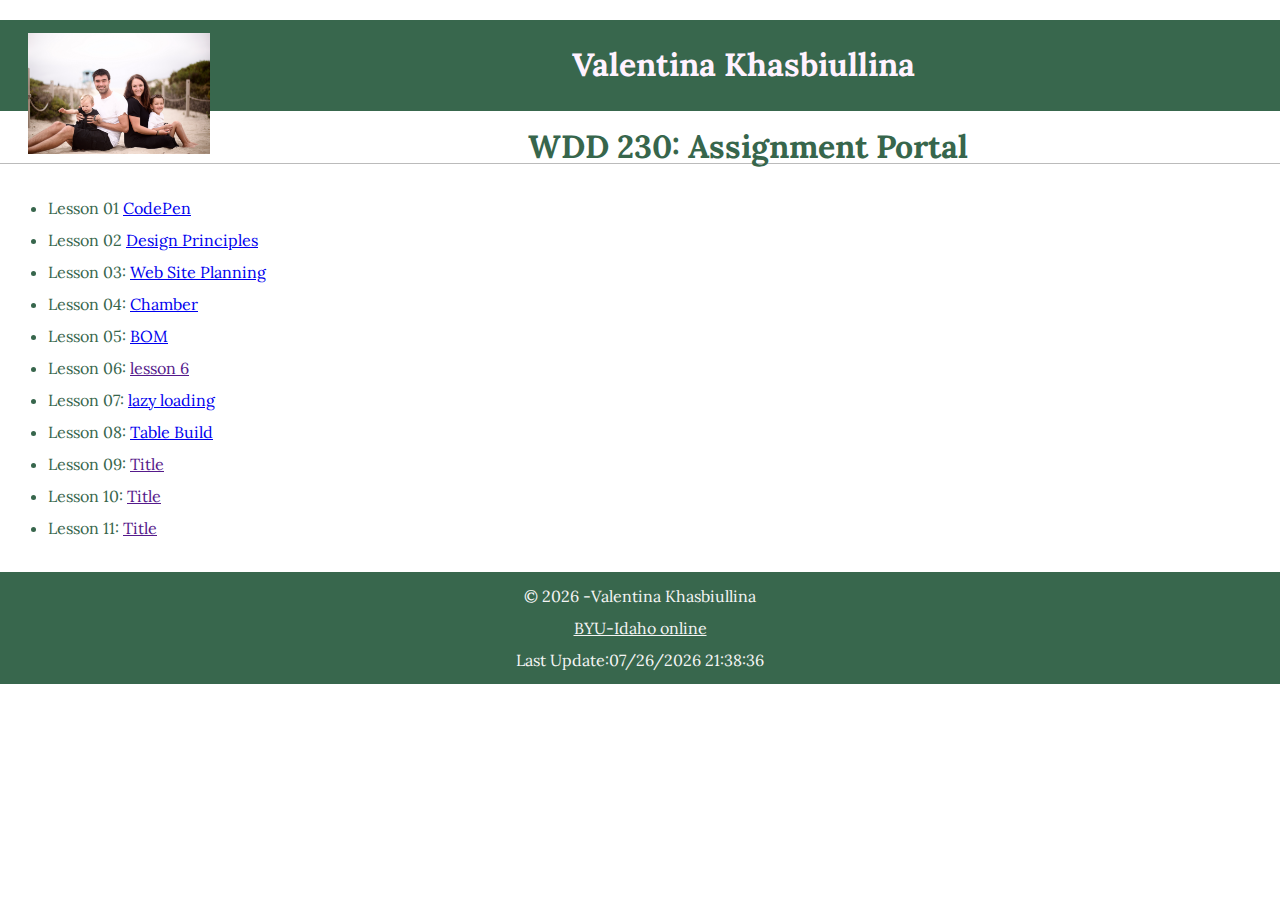
<file: index.html>
<!DOCTYPE html>
<html lang="en-us">
    <head>
        <meta charset="utf-8">
        <meta name="viewpoint" content="width-device-width, initial-scale=1,maximum-scale=1">
        <link rel="stylesheet" href="main.css">
        <link rel="stylesheet" href="styles/normalize.css">
        <link href="https://fonts.googleapis.com/css2?family=Lora&family=Montserrat&family=Poppins:wght@300;400;700&display=swap" rel="stylesheet">
        <title>WDD 230: Assignment Portal | Valentina Khasbiullina | BYU-Idaho</title>
        <meta name="description" content="Assignment portal page for Valentina Khasbiullina in Wdd 230: Web Frontend Development at Brigham Young University-Idaho">
    </head>
    <body>
        <header>
                <img src="images/profile2.jpeg" alt="My profile picture">
                <h1>Valentina Khasbiullina</h1>
        </header>
        <h2>WDD 230: Assignment Portal</h2>
        <main>
            <ul>
                <!-- got help from Jeremy Shelby how to add the correct link for GitHub pages Lesson2-->
                <li>Lesson 01 <a href="https://codepen.io/ValentinaK88/pen/poxrMWy">CodePen</a></li>
                <li>Lesson 02 <a href="lesson2/design-principles.html">Design Principles</a></li>
                <li>Lesson 03: <a href="lesson3/index.html">Web Site Planning</a></li>
                <li>Lesson 04: <a href="chamber/index.html">Chamber </a></li>
                <li>Lesson 05: <a href="lesson5/bom.html">BOM</a></li>
                <li>Lesson 06: <a href="">lesson 6</a></li>
                <li>Lesson 07: <a href="lesson7/lazyload.html">lazy loading</a></li>
                <li>Lesson 08: <a href="lesson8/tablebuild.html">Table Build</a></li>
                <li>Lesson 09: <a href="">Title</a></li>
                <li>Lesson 10: <a href="">Title</a></li>
                <li>Lesson 11: <a href="">Title</a></li>
            </ul> 
        </main>
        <footer>
            <p> &copy; <span id="year"></span> -Valentina Khasbiullina </p>
                <a href="http://www.byui.edu/online/">BYU-Idaho online</a>
            <!-- got help from Jeremy Shelby on how to make scrips folder work correctly-->
            <p>Last Update:<span id="lastUpdate"></span></p>
        </footer>
        <script src ="scripts/time_stamp.js"></script>
    </body>
</html>
</file>
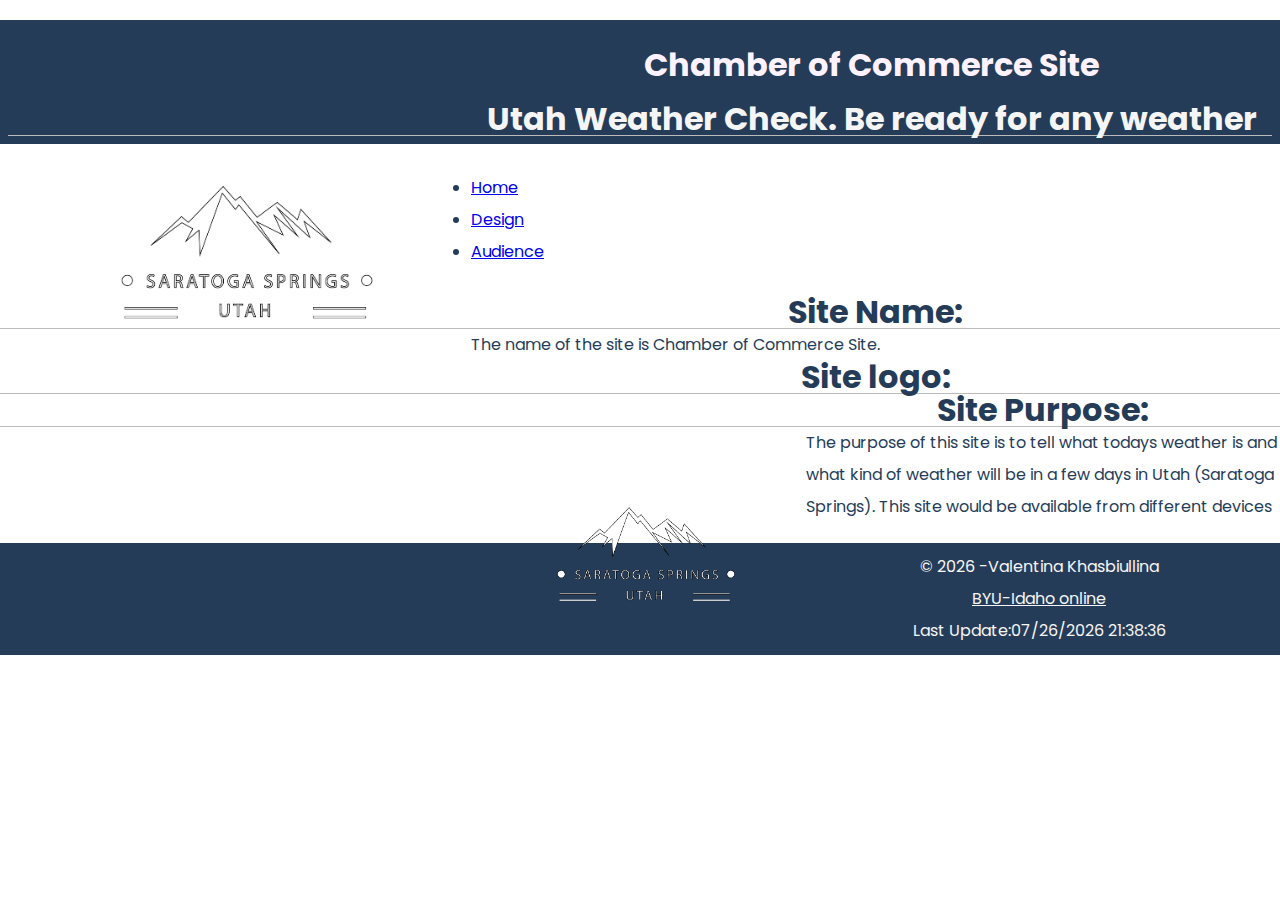
<file: lesson3/index.html>
<!DOCTYPE html>
<html lang="en-us">
    <head>
        <meta charset="utf-8">
        <meta name="viewpoint" content="width-device-width, initial-scale=1,maximum-scale=1">
        <link rel="stylesheet" href="styles/base.css">
        <link rel="stylesheet" href="styles/medium.css">
        <link rel="stylesheet" href="styles/large.css">
        <link rel="stylesheet" href="styles/normalize.css">
        <link href="https://fonts.googleapis.com/css2?family=Lora&family=Montserrat&family=Poppins:wght@300;400;700&display=swap" rel="stylesheet">
        
        <title>WDD 230: Website Planning Document | Valentina Khasbiullina | BYU-Idaho</title>
        <meta name="description" content="Assignment Website Planning Document for Valentina Khasbiullina in Wdd 230: Web Frontend Development at Brigham Young University-Idaho">
    </head>
    <body>
        
        <header>
            <div>
                <img src="images/logo2.png" alt="logo">
            </div>

            <div>
                <h1>Chamber of Commerce Site</h1>
                <h2>Utah Weather Check. Be ready for any weather</h2>
            </div>
        
        </header>
        <nav>
            <ul>
                <li><a href="index.html">Home</a></li>
                <li><a href="design.html">Design</a></li>
                <li><a href="target-audience.html">Audience</a></li>
                </ul>
            </nav>
        <h2>Site Name:</h2>
            <p>The name of the site is Chamber of Commerce Site. </p>
        <h2>Site logo:</h2>
        <div class="imageContainer">
            <img src="images/logo2.png" alt="logo">    
        </div>
       
        <h2>Site Purpose:</h2>
        <p>The purpose of this site is to tell what todays weather is and what kind of weather will 
            be in a few days in Utah (Saratoga Springs). This site would be available from different devices</p>  
        <footer>
            <p> &copy; <span id="year"></span> -Valentina Khasbiullina </p>
                <a href="http://www.byui.edu/online/">BYU-Idaho online</a>
            <p>Last Update:<span id="lastUpdate"></span></p>
        </footer>
        <script src ="scripts/time_stamp.js"></script>
    </body>
</html>
</file>
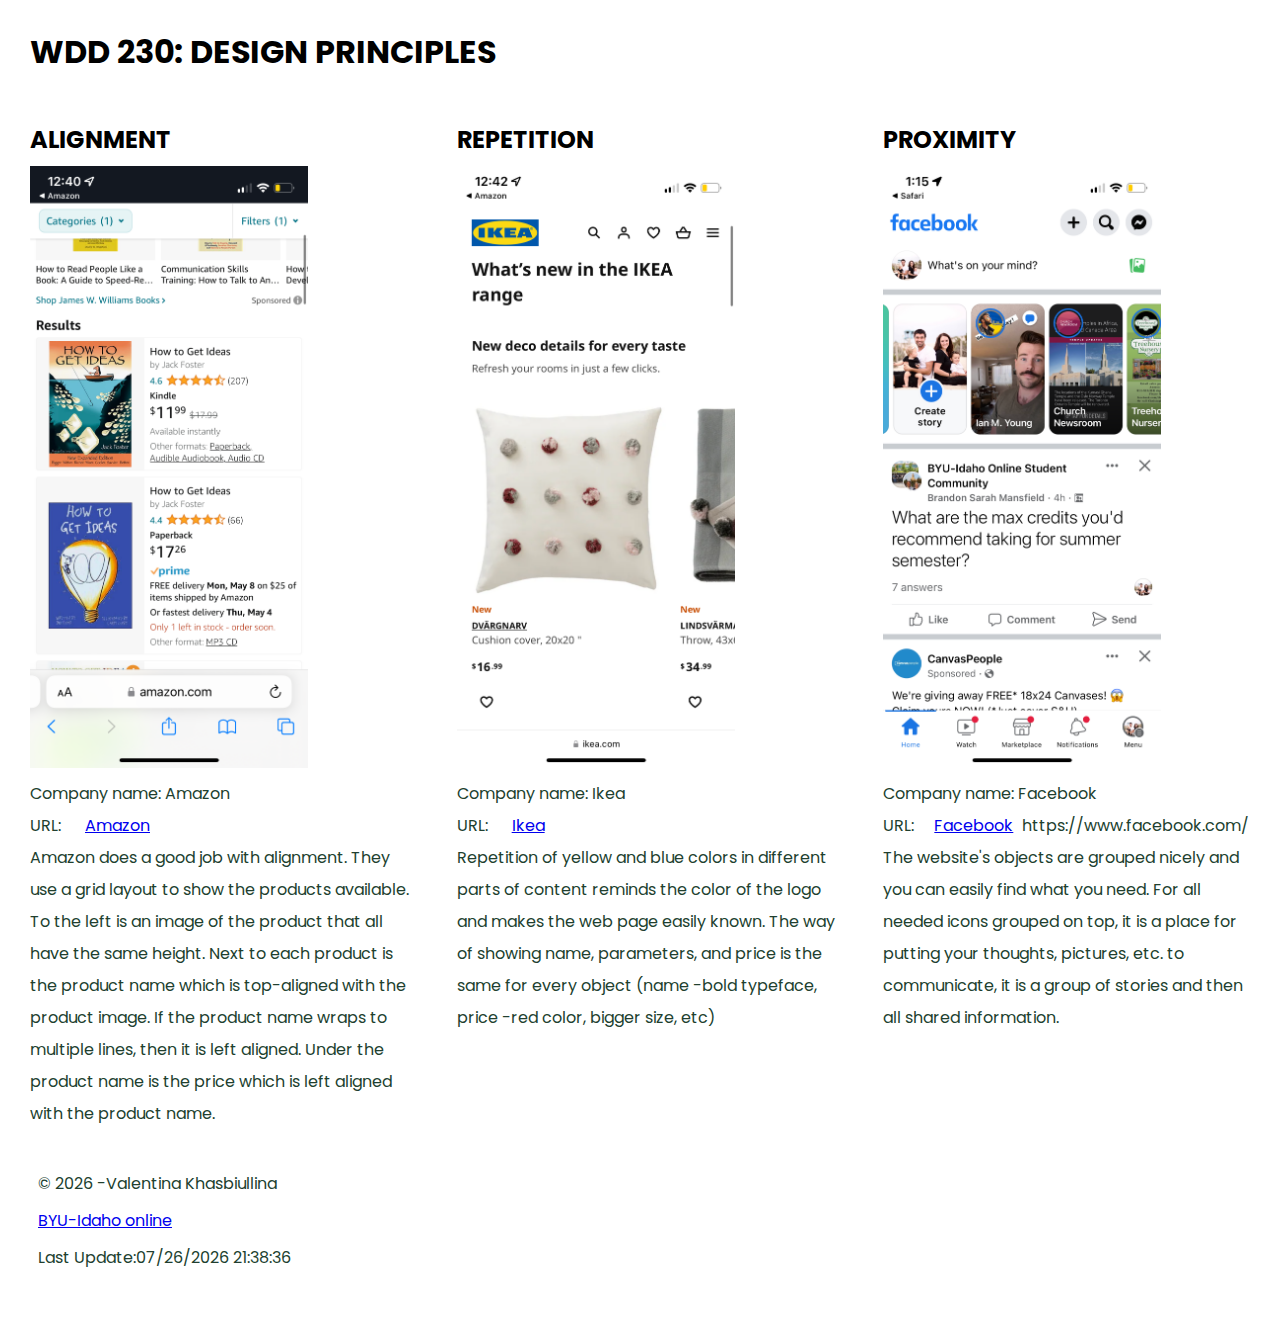
<file: lesson2/design-principles.html>
<!DOCTYPE html>
<html lang="en-us">
  <head>
    <meta charset="utf-8" />
    <title>
      WDD 230: DESIGN PRINCIPLES | Valentina Khasbiullina | BYU-Idaho
    </title>
    <meta name="description"content="DESIGN PRINCIPLES by Valentina Khasbiullina in Wdd 230: Web Frontend Development at Brigham Young University-Idaho"/>
    <link rel="stylesheet" href="styles/normalize.css"/>
    <link rel="stylesheet" href="design-principles.css"/>
    <link href="https://fonts.googleapis.com/css2?family=Lora&family=Montserrat&family=Poppins:wght@300;400;700&display=swap" rel="stylesheet">
    
  </head>
  
  <body>
    <h1>WDD 230: DESIGN PRINCIPLES</h1>
    <p></p>
    <div class="column-container">
        <div class="column">
          <!-- column 1-->
          <h2>ALIGNMENT</h2>
          <img src="images/amazon.jpeg" alt="amazon" />
          <p>
            Company name: Amazon <br />
            URL: <a href="https://www.amazon.com/">Amazon</a> <br />
  
            Amazon does a good job with alignment. They use a grid layout to show
            the products available. To the left is an image of the product that
            all have the same height. Next to each product is the product name
            which is top-aligned with the product image. If the product name wraps
            to multiple lines, then it is left aligned. Under the product name is
            the price which is left aligned with the product name.
          </p>
        </div>
        <div class="column">
          <!-- column 2-->
          <h2>REPETITION</h2>
          <img src="images/Ikea.jpeg" alt="Ikea" />
          <p>
            Company name: Ikea <br />
            URL: <a href="https://www.ikea.com/us/en/new/">Ikea</a> <br />
  
            Repetition of yellow and blue colors in different parts of content
            reminds the color of the logo and makes the web page easily known. The
            way of showing name, parameters, and price is the same for every
            object (name -bold typeface, price -red color, bigger size, etc)
          </p>
        </div>
        <div class="column">
          <!-- column 3-->
          <h2>PROXIMITY</h2>
          <img src="images/facebook.jpeg" alt="facebook" />
          <p>
            Company name: Facebook <br />
            URL:<a href="https://www.facebook.com/">Facebook</a> https://www.facebook.com/ <br />
  
            The website's objects are grouped nicely and you can easily find what
            you need. For all needed icons grouped on top, it is a place for
            putting your thoughts, pictures, etc. to communicate, it is a group of
            stories and then all shared information.
          </p>
        </div>
      </div>
      <footer>
        <p> &copy; <span id="year"></span> -Valentina Khasbiullina </p>
            <a href="http://www.byui.edu/online/">BYU-Idaho online</a>
        <!-- got help from Jeremy Shelby on how to make scrips folder work correctly-->
        <p>Last Update:<span id="lastUpdate"></span></p>
      </footer>
    <script src ="scripts/time_stamp.js"></script>
  </body>

</html>
</file>
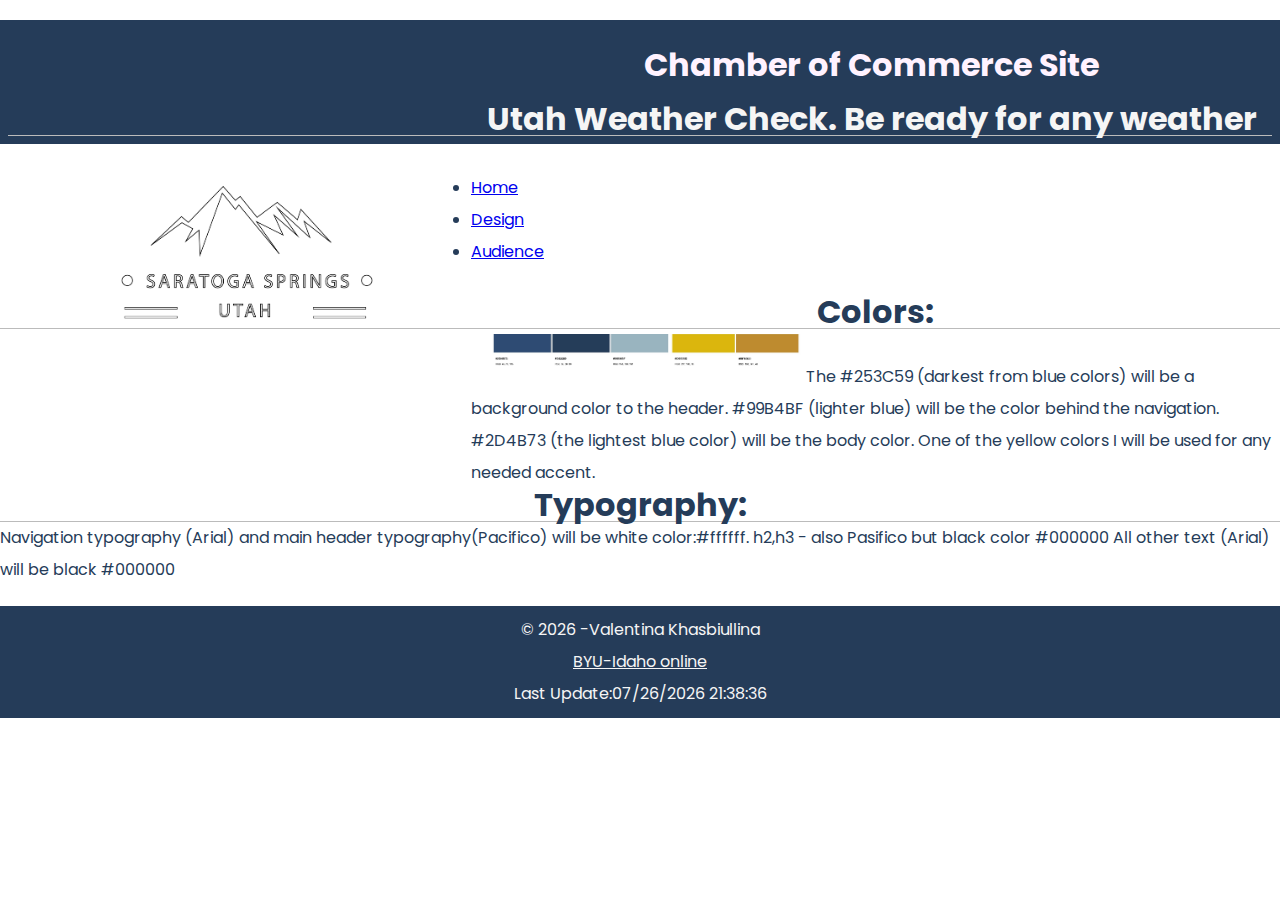
<file: lesson3/design.html>
<!DOCTYPE html>
<html lang="en-us">
    <head>
        <meta charset="utf-8">
        <meta name="viewpoint" content="width-device-width, initial-scale=1,maximum-scale=1">
        <link rel="stylesheet" href="styles/base.css">
        <link rel="stylesheet" href="styles/medium.css">
        <link rel="stylesheet" href="styles/large.css">
        <link rel="stylesheet" href="styles/normalize.css">
        <link href="https://fonts.googleapis.com/css2?family=Lora&family=Montserrat&family=Poppins:wght@300;400;700&display=swap" rel="stylesheet">

        <title>WDD 230: Website Planning Document | Valentina Khasbiullina | BYU-Idaho</title>
        <meta name="description" content="Assignment Website Planning Document for Valentina Khasbiullina in Wdd 230: Web Frontend Development at Brigham Young University-Idaho">
    </head>
    <body>
        
        <header>
            <img src="images/logo2.png" alt="logo">
            <h1>Chamber of Commerce Site</h1>
            <h2>Utah Weather Check. Be ready for any weather</h2>
        </header>
        <nav>
            <ul>
                <li><a href="index.html">Home</a></li>
                <li><a href="design.html">Design</a></li>
                <li><a href="target-audience.html">Audience</a></li>
                </ul>
            </nav>
        
        <h2>Colors:</h2>
        <div class="colors">
        <img src="images/AdobeColor-Travel1.jpg" alt="colors"><br> 
        </div>
        <p>The #253C59 (darkest from blue colors) will be a background color to the header. #99B4BF (lighter blue) 
                will be the color behind the navigation. #2D4B73 (the lightest blue color) will be the body color. One of 
                the yellow colors I will be used for any needed accent.</p>
        <h2>Typography:</h2>
        <p>Navigation typography (Arial) and main header typography(Pacifico) will be white color:#ffffff.  
            h2,h3 - also Pasifico but black color #000000
            All other text (Arial) will be black #000000</p>
        <footer>
            <p> &copy; <span id="year"></span> -Valentina Khasbiullina </p>
                <a href="http://www.byui.edu/online/">BYU-Idaho online</a>
            <p>Last Update:<span id="lastUpdate"></span></p>
        </footer>
        <script src ="scripts/time_stamp.js"></script>
    </body>
</html>
</file>
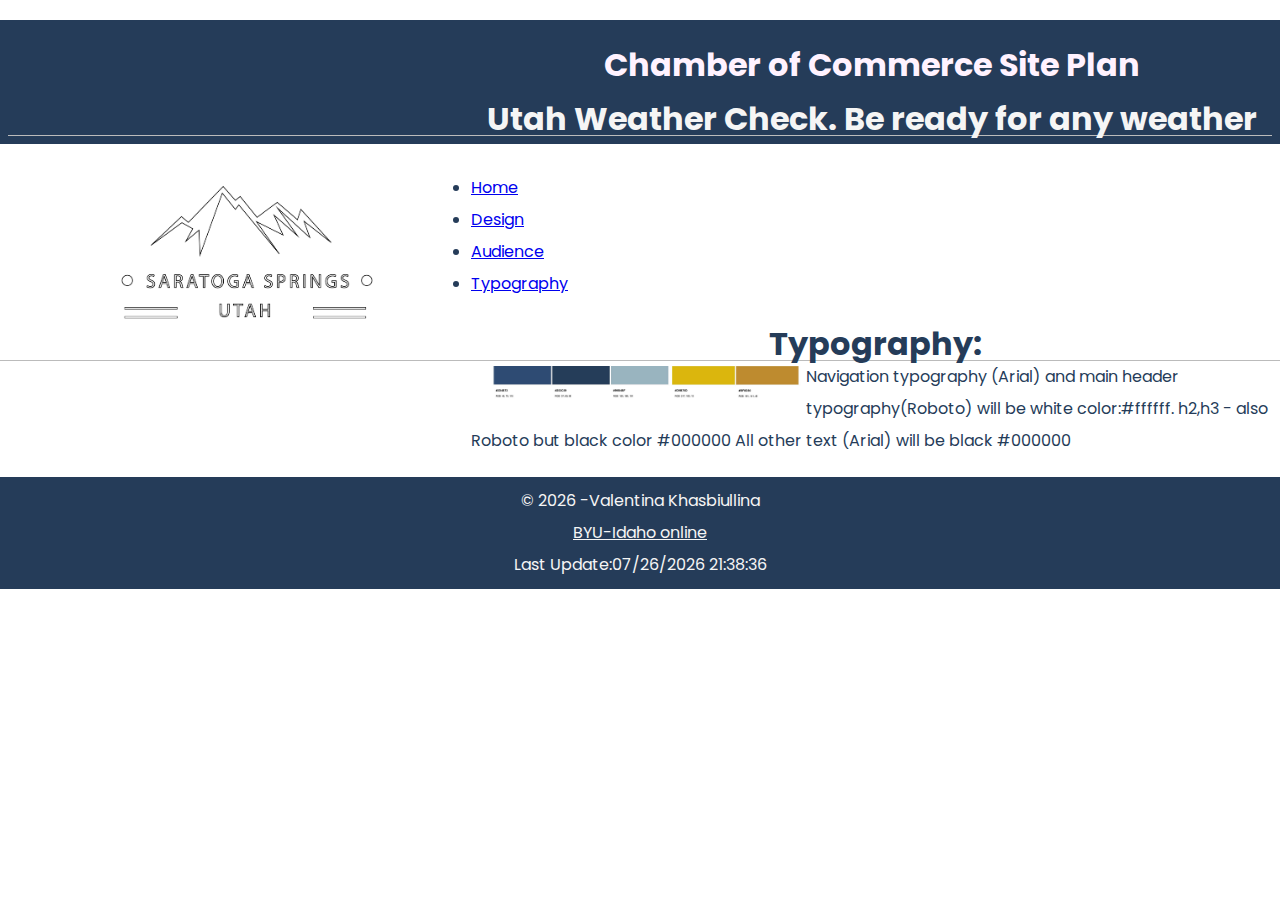
<file: lesson3/typography.html>
<!DOCTYPE html>
<html lang="en-us">
    <head>
        <meta charset="utf-8">
        <meta name="viewpoint" content="width-device-width, initial-scale=1,maximum-scale=1">
        <link rel="stylesheet" href="styles/base.css">
        <link rel="stylesheet" href="styles/medium.css">
        <link rel="stylesheet" href="styles/large.css">
        <link rel="stylesheet" href="styles/normalize.css">
        <link href="https://fonts.googleapis.com/css2?family=Lora&family=Montserrat&family=Poppins:wght@300;400;700&display=swap" rel="stylesheet">
        
        <title>WDD 230: Website Planning Document | Valentina Khasbiullina | BYU-Idaho</title>
        <meta name="description" content="Assignment Website Planning Document for Valentina Khasbiullina in Wdd 230: Web Frontend Development at Brigham Young University-Idaho">
    </head>
    <body>
        
        <header>
            <img src="images/logo2.png" alt="logo">
            <h1>Chamber of Commerce Site Plan</h1>
            <h2>Utah Weather Check. Be ready for any weather</h2>
        </header>

        <nav>
            <ul>
                <li><a href="index.html">Home</a></li>
                <li><a href="design.html">Design</a></li>
                <li><a href="target-audience.html">Audience</a></li>
                <li><a href="typography.html">Typography</a> </li>
        </ul>
        </nav>
        
        <h2>Typography:</h2>
        <img src="images/AdobeColor-Travel2.jpg" alt="colors">

            <p>Navigation typography (Arial) and main header typography(Roboto) will be white 
                color:#ffffff. 
                h2,h3 - also Roboto but black color #000000
                All other text (Arial) will be black #000000</p>

        <footer>
            <p> &copy; <span id="year"></span> -Valentina Khasbiullina </p>
                <a href="http://www.byui.edu/online/">BYU-Idaho online</a>
            <p>Last Update:<span id="lastUpdate"></span></p>
        </footer>
        <script src ="scripts/time_stamp.js"></script>
    </body>
</html>
</file>
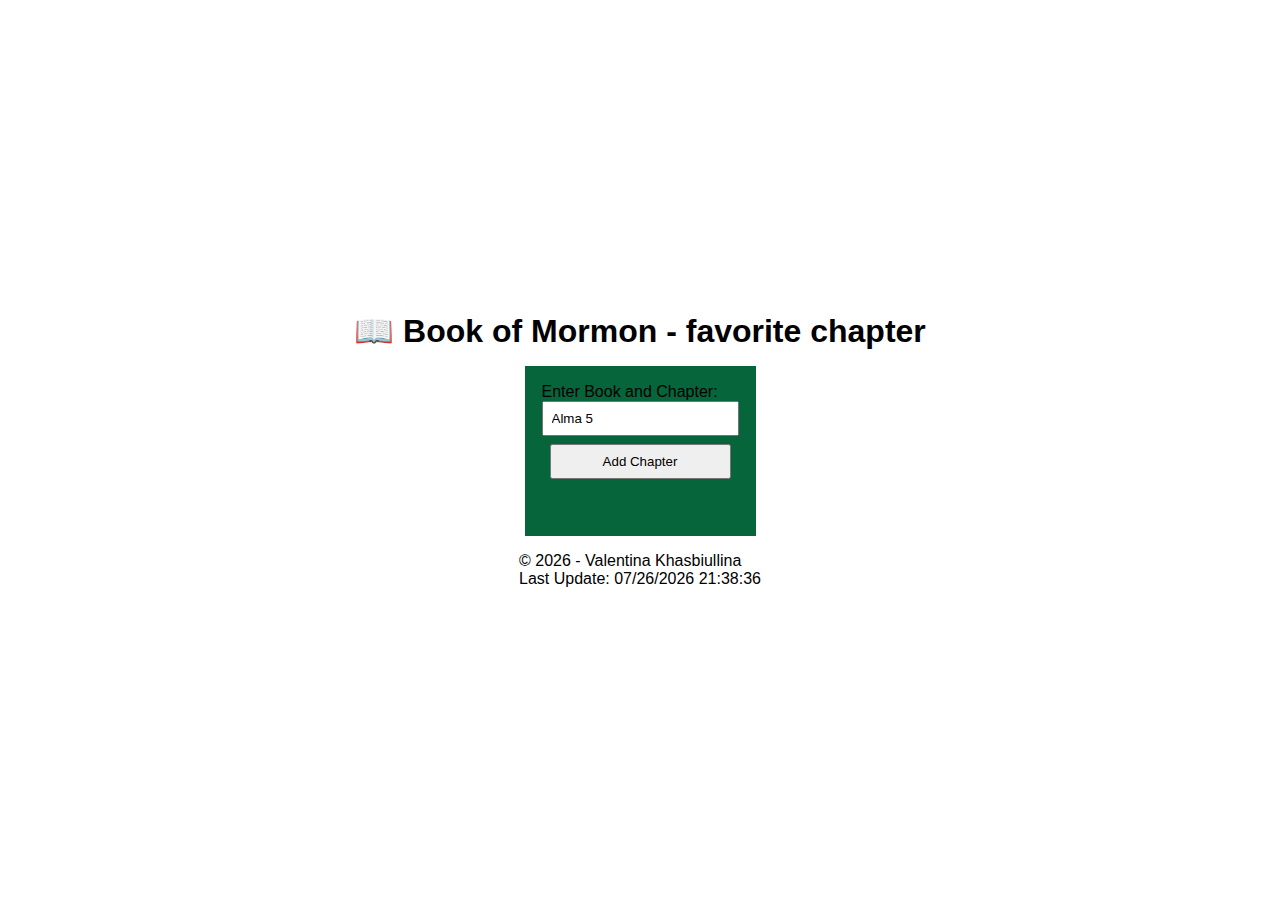
<file: lesson5/bom.html>
<!DOCTYPE html>
<html lang="en-us">
    <head>
        <meta charset="UTF-8">
        <link rel="stylesheet" href="style.css">
        <title>Book of Mormon - favorite chapter</title>
    </head>
    <body>
        <header>
            <h1> 📖 Book of Mormon - favorite chapter</h1>
        </header>
        
        <main>
            <label for="favchap">Enter Book and Chapter:</label>
            <input type="text" id="favchap" placeholder="Alma 5" value="Alma 5">
            <button type="submit" id="add">Add Chapter</button>
            <ul id="list"></ul>
        </main>
        <footer>
            <p> &copy; <span id="year"></span> - Valentina Khasbiullina</p>
            <p> Last Update: <span id="lastUpdate"></span></p>
        </footer>
        <script src ="scripts/time_stamp.js"></script>
        <script src="bom.js"></script>
    </body>
</html>
</file>
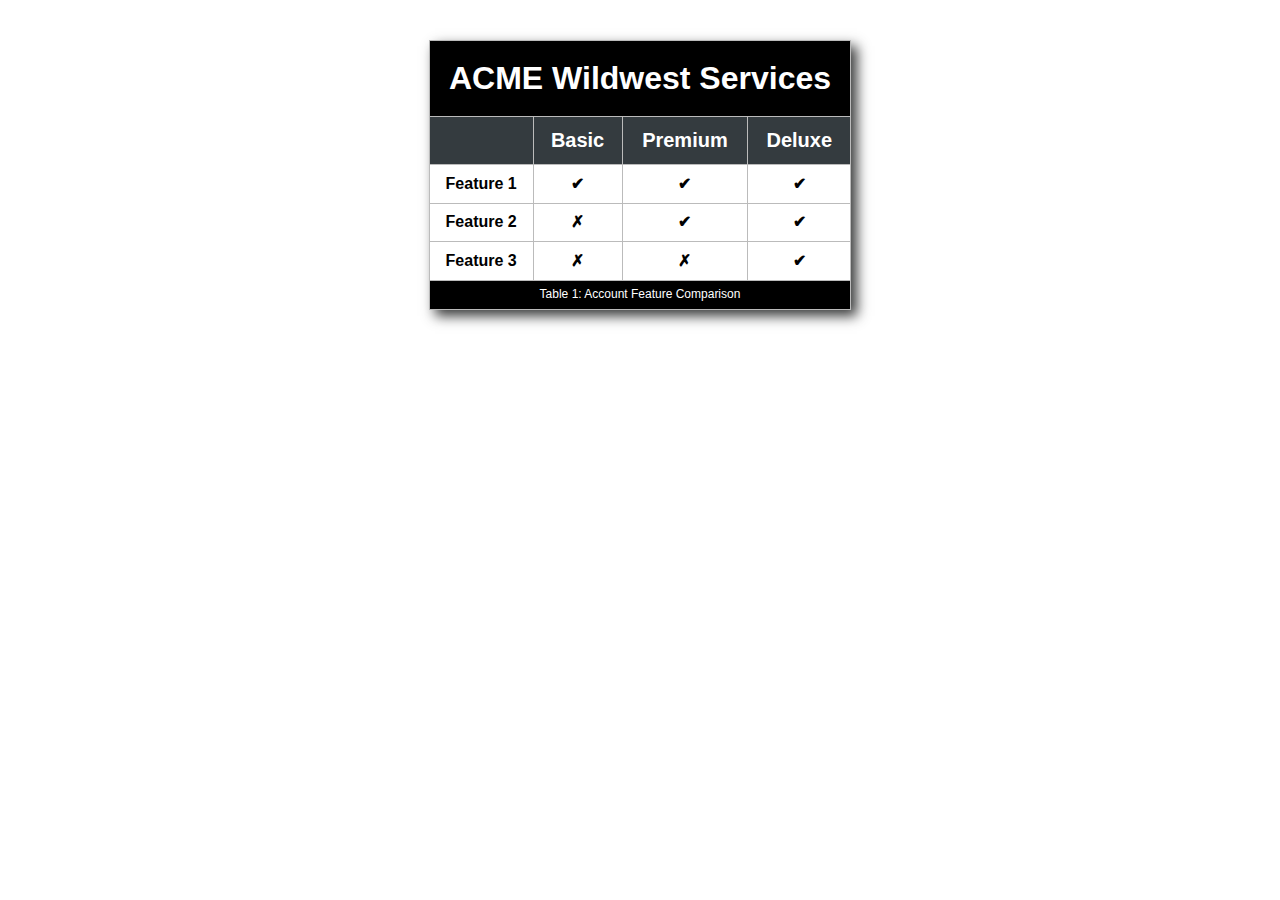
<file: lesson8/tablebuild.html>
<!DOCTYPE html>
<html>

<head>
    <title>Table practice</title>
    <meta name="viewport" content="width=device-width, initial-scale=1">
    <meta charset="utf-8">
    <link  rel="stylesheet" href="styles/normalize.css" >
    <link  rel="stylesheet" href="styles/base.css" type="text/css" >
    <link  rel="stylesheet" href="styles/medium.css" type="medium/css" >

</head>

<body>
<main>
        <table>
            <thead>
                <tr>
                    <td colspan="4" id="top">ACME Wildwest Services</td>
                </tr>

            </thead>
            <tbody>
                <tr>
                    <th><br></th>
                    <th>Basic</th>
                    <th>Premium</th>
                    <th>Deluxe</th>
                </tr>
                <tr>
                    <td>Feature 1</td>
                    <td>✔</td>
                    <td>✔</td>
                    <td>✔</td>
                </tr>
                <tr>
                    <td>Feature 2</td>
                    <td>✗</td>
                    <td>✔</td>
                    <td>✔</td>
                </tr>
                <tr>
                    <td>Feature 3</td>
                    <td>✗</td>
                    <td>✗</td>
                    <td>✔</td>
                </tr>
            </tbody>
            <tfoot>
                <tr>
                    <td colspan="4">Table 1: Account Feature Comparison</td>
                </tr>
            </tfoot>
        </table>
    </main>
   
</body>

</html>
</file>
<file: main.css>
/* WDD 230 - Assignment Portal CSS Template */
/* You may use #HEX or color names */
/* * is a wildcard referring to all elements. */
*  { margin: 0; box-sizing: border-box; }
body {
font-size: 16px;
line-height: 32px;
font-family: 'Lora', serif;
color: #37664c;
}
h1 {
font-size: 3rem;
color: #FFF2FF;
}
h2 {
font-size: 2rem;
text-align: center;
border-bottom: 1px solid #bbb;
}
header, main, footer {
margin: 1.25rem auto;
padding: .5rem;
max-width: 2000px;
}
header, footer, footer a {
text-align: center;
background-color: #38674D;
color: whitesmoke;
}
header img {
width: 12rem;
height: auto;
float: left;
padding: 5px 5px 5px 5px;
margin-left: 15px;

}
footer {
font-size: 1rem;
}
</file>
<file: lesson3/styles/base.css>
/*WDD 230 - Assignment Portal CSS Template */
/* You may use #HEX or color names */
/* * is a wildcard referring to all elements. */
*  { margin: 0; box-sizing: border-box; }
body {
font-size: 16px;
line-height: 32px;
font-family: 'Lora', serif;
font-family: 'Montserrat', sans-serif;
font-family: 'Poppins', sans-serif;
color: #253C59;
}
h1 {
font-size: 3rem;
color: #FFF2FF;
}
h2 {
font-size: 2rem;
text-align: center;
border-bottom: 1px solid #bbb;
}
header, main, footer {
margin: 1.25rem auto;
padding: .5rem;
max-width: 2000px;
}
nav ul{
display:block;
margin: 1.25rem auto;
padding: .5rem;
max-width: 2000px;
}
header, footer, footer a {
text-align: center;
background-color: #253C59;
color: whitesmoke;
}
header img {
width: 18rem;
height: auto;
float: left;
padding: 10px 10px 10px 10px;
margin-left: 15px;
}
img{
width: 20rem;
height: auto;
float: left;
padding: 5px 5px 5px 5px; 
margin-left: 15px;
}
.colors{
width: 90rem;
}
footer {
font-size: 1rem;
}
@media only screen and (min-width: 32.5em) {}
</file>
<file: lesson3/styles/medium.css>
/*WDD 230 - Assignment Portal CSS Template */
/* You may use #HEX or color names */
/* * is a wildcard referring to all elements. */
@media only screen and (min-width: 32.5em) {
    *  { margin: 0; box-sizing: border-box; }
body {
font-size: 16px;
line-height: 32px;
font-family: 'Lora', serif;
font-family: 'Montserrat', sans-serif;
font-family: 'Poppins', sans-serif;
color: #253C59;
}
h1 {
font-size: 3rem;
color: #FFF2FF;
}
h2 {
font-size: 2rem;
text-align: center;
border-bottom: 1px solid #bbb;
}
header, main, footer {
margin: 1.25rem auto;
padding: .5rem;
max-width: 2000px;
}
header, footer, footer a {
text-align: center;
background-color: #253C59;
color: whitesmoke;
}
header img {
width: 28rem;
height: auto;
float: left;
padding: 5px 5px 5px 5px;
margin-left: 15px;
}
img{
    width: 20rem;
    height: auto;
}
footer {
font-size: 1rem;
}
}
</file>
<file: lesson3/styles/large.css>
/*WDD 230 - Assignment Portal CSS Template */
/* You may use #HEX or color names */
/* * is a wildcard referring to all elements. */
@media only screen and (min-width: 32.5em) {
    *  { margin: 0; box-sizing: border-box; }
body {
font-size: 16px;
line-height: 32px;
font-family: 'Lora', serif;
font-family: 'Montserrat', sans-serif;
font-family: 'Poppins', sans-serif;
color: #253C59;
}
h1 {
font-size: 3rem;
color: #FFF2FF;
}
h2 {
font-size: 2rem;
text-align: center;
border-bottom: 1px solid #bbb;
}
header, main, footer {
margin: 1.25rem auto;
padding: .5rem;
max-width: 2000px;
}
header, footer, footer a {
text-align: center;
background-color: #253C59;
color: whitesmoke;
}
header img {
width: 28rem;
height: auto;
float: left;
padding: 5px 5px 5px 5px;
margin-left: 15px;
}
footer {
font-size: 1rem;
}
}
</file>
<file: lesson2/design-principles.css>
*  { margin: 0; box-sizing: border-box; }

body {
font-size: 16px;
line-height: 32px;
font-family: 'Lora', serif;
font-family: 'Montserrat', sans-serif;
font-family: 'Poppins', sans-serif;
color: #213f2f;
display: column;
padding: 10px 10px 10px 10px;
margin:auto;

}
div {
column-count: 3;
column-gap: 40px;

}
h1 {
font-size: 2rem;
color: #000000;
margin-bottom:36px;
padding: 5px 5px 5px 5px;
margin-left: 15px;

}
h2 {
font-size: 1.5 rem;
color: #000000;
padding: 5px 5px 5px 5px;
margin-left: 15px;
}
header, footer {
margin: 1.25rem auto;
padding: .5rem;
max-width: 2000px;

}
header {
border-radius: 10px 10px 0px 0px;
display: grid;

}

img {
width: 18rem;
height: auto;
float: left;
padding: 5px 5px 5px 5px;
margin-left: 15px;
}

.column-container {
    display:grid;
    grid-template-columns:1fr 1fr 1fr;
    grid-gap:20px;
}
.column {
display:flex;
flex-direction:column
}

p {
padding: 5px 5px 5px 5px;
margin-left: 15px;
}
a {
padding: 5px 5px 5px 5px;
margin-left: 15px;
}

body {
  display: 200px;
  grid-template-columns: 1fr;  
}
@media (max-width:945px) {
    .column-container {
        grid-template-columns:1fr 1fr;
    } 
}
@media (max-width:630px) {
    .column-container {
        grid-template-columns:1fr;
    } 
}
</file>
<file: lesson5/style.css>
* {
    margin: 0;
    padding: 0;
}

body {
    height: 100vh;
    display: flex;
    flex-direction: column;
    align-items: center;
    justify-content: center;
    font-family: Arial, Helvetica, sans-serif;
}

h1 {
    font-size: 1.5em;
}

main {
    margin: 1em auto;
    border: 1px solid rgba(9, 87, 49, 0.1);
    padding: 1rem;
    background-color: rgb(7, 101, 60);
    display: flex;
    flex-direction: column;
}

input,
button {
    padding: 0.5rem;
}

button{
    margin: 0.5rem;
}

.delete {
width: fit-content;   
}

.input {
    display: flex;
    gap: 1rem;
}

.list {
    padding: 0.5rem;
}

ul {
    margin: 1rem;
    list-style: none;
}

li {
display: flex;
align-items: center;
justify-content: space-between;
}

@media only screen and (min-width: 32.5em) {
    h1 {
        font-size: 2rem;
    }
    main {
        width: 320 px;
    }
}
</file>
<file: lesson8/styles/base.css>
body {
	background-color: rgb(255, 255, 255);
    font-family: 'Ubuntu', sans-serif;
}

table, th, td {
	border: 1px solid #bbb;
	border-collapse: collapse;
	text-align: center;
	vertical-align: middle;
}

table {
	margin: 2.5em auto;
	box-shadow: 6px 6px 12px #393a3a;
	font-weight: bold;
}

thead, tfoot {	
	background-color: #000000;
	color: rgb(255, 255, 255);
	font-weight: 900;
	font-size: 2em;
}

th {
	padding: .6em;
	background-color: #343b3f;
	color: #fff;
	font-size: 1.25em;
	font-weight: bold;
}

td {
	padding: .6em;
}

tbody {
	background-color: #ffffff;
}

tr:nth-child(5) td:nth-child(4) {
	background-color: #ffffff;
	color: #fff;
}
tr:nth-child(6) td:first-child {
	font-style: italic;
}

tr:nth-child(even){
	background-color: #ffffff;
}

tfoot {
	font-weight: normal;
	font-size: .75em;
}
</file>
<file: lesson8/styles/medium.css>
@media (min-width: 37.5em) {

    /*GALLERY*/
    .gallerypic {
       
       display: grid;
       grid-template-columns: 1fr 1fr;
      }
   
   }
</file>
